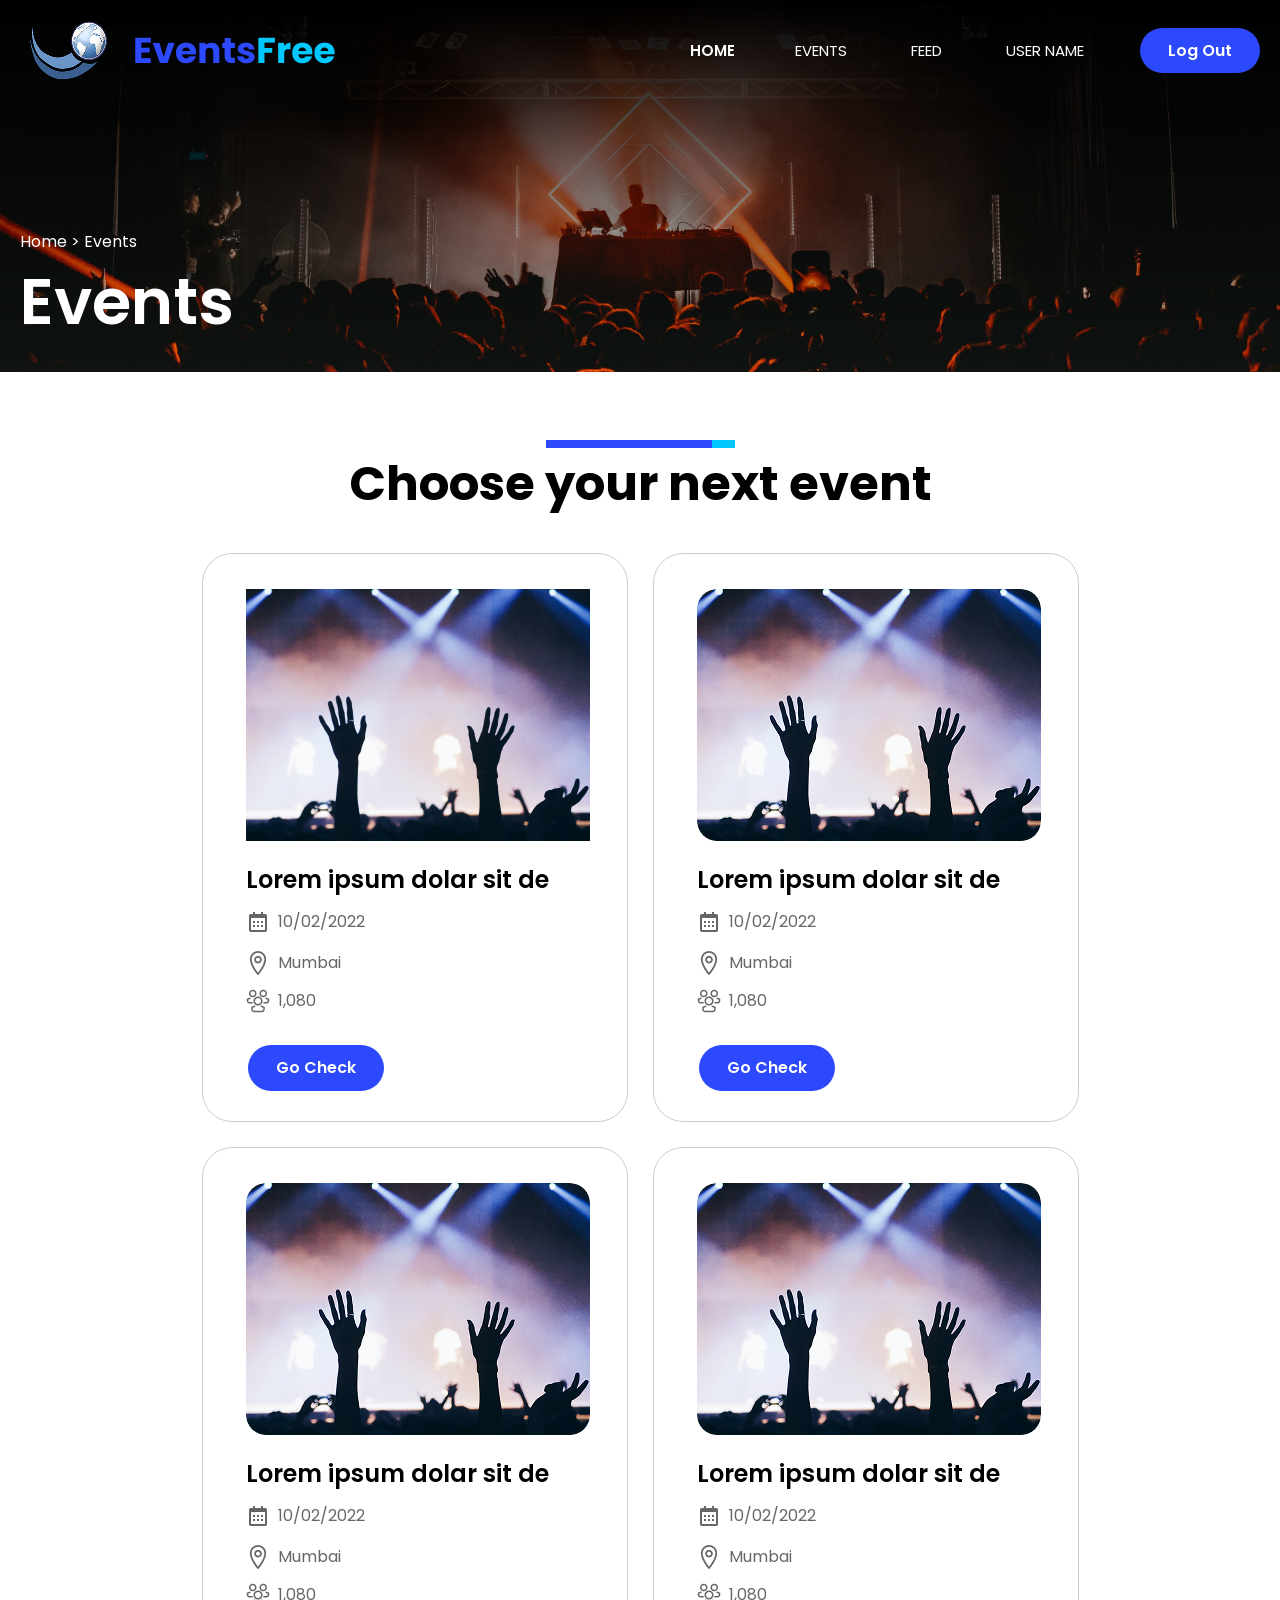
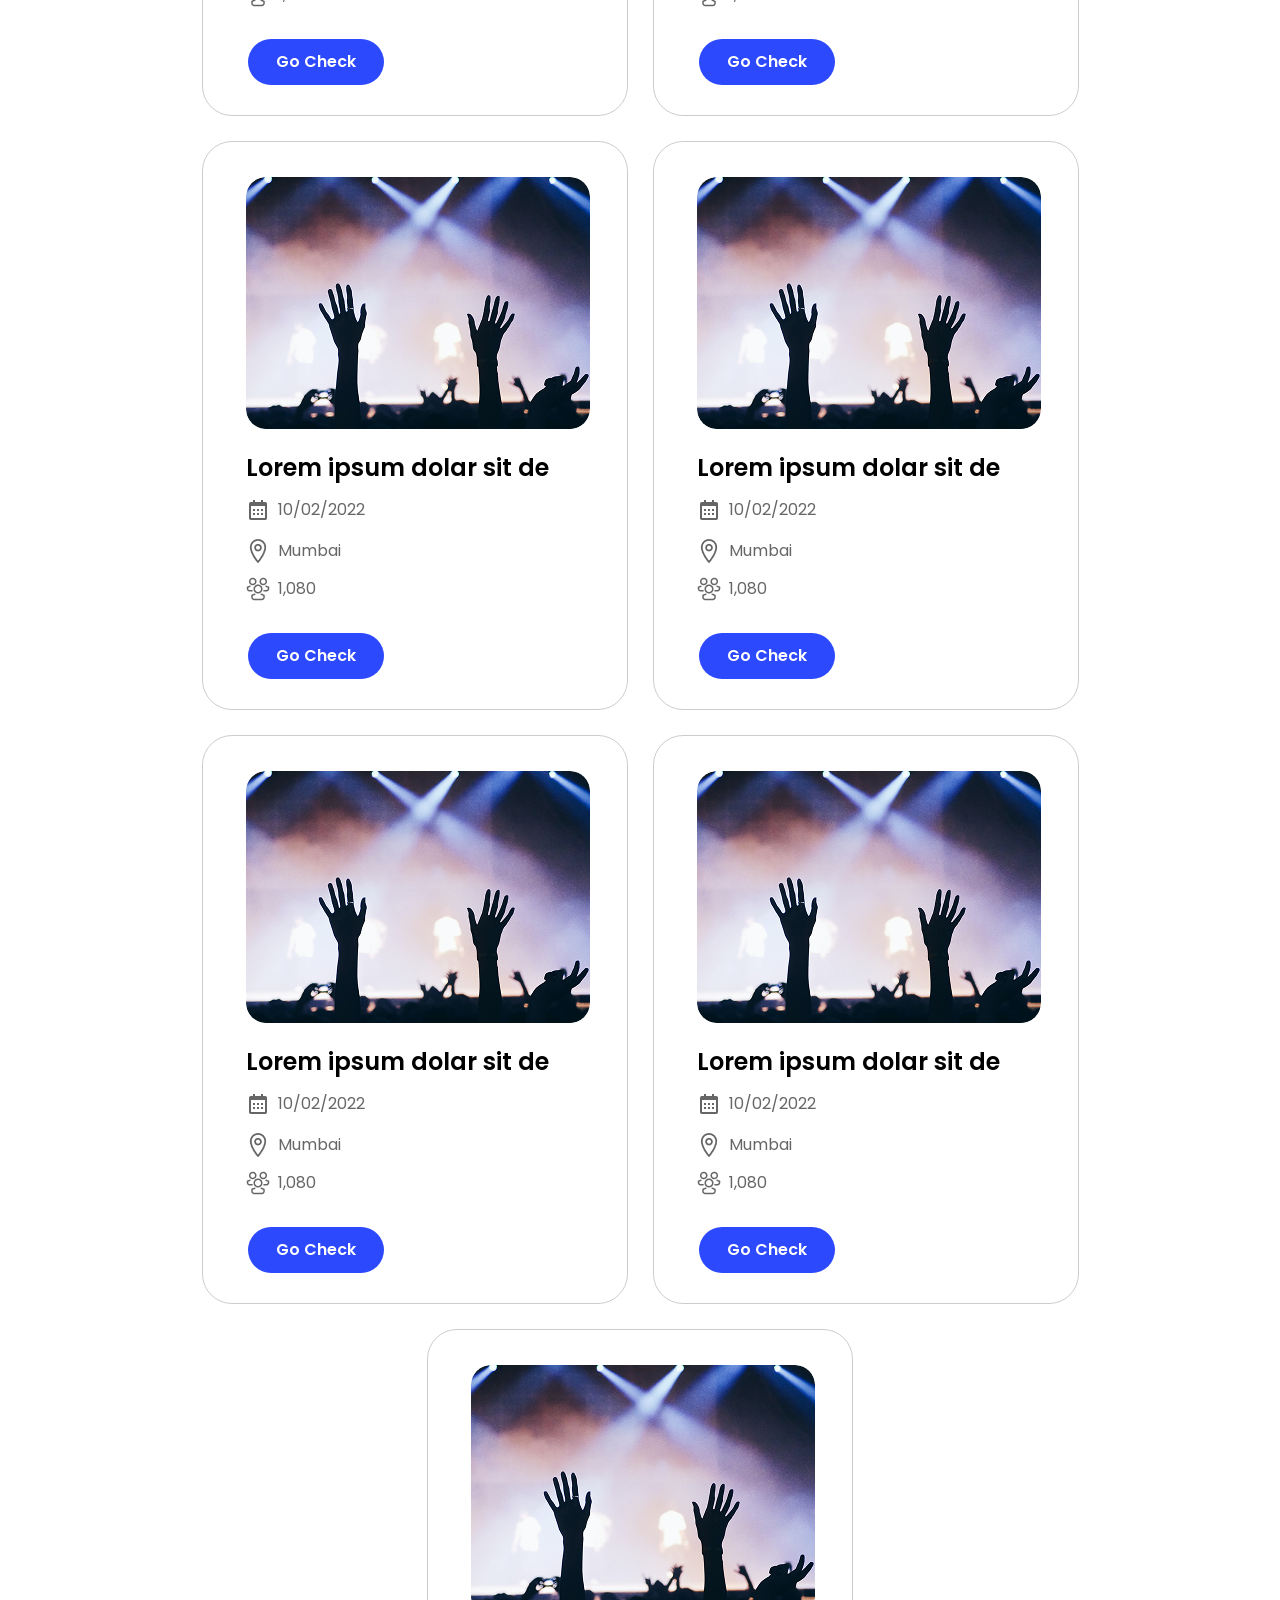
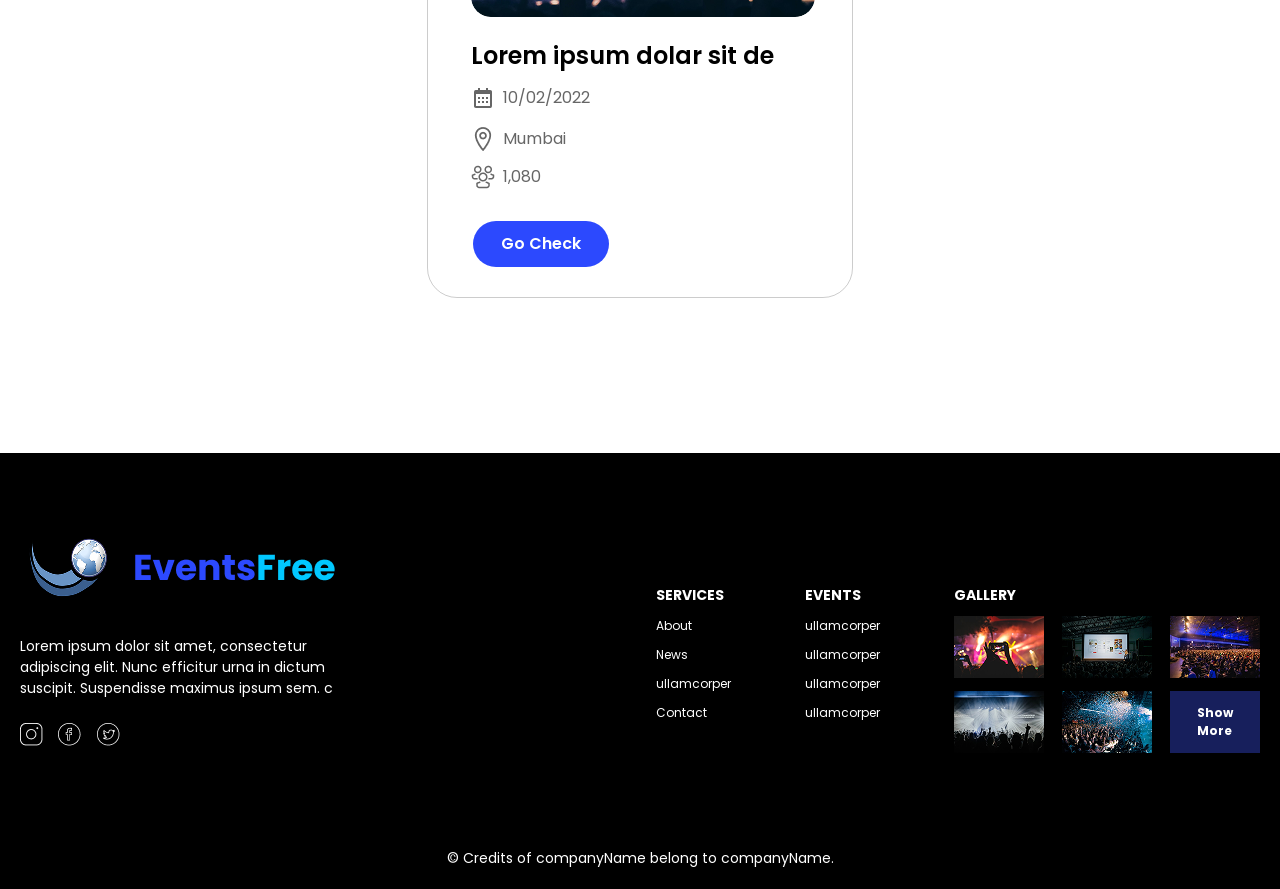
<file: index.html>
<!DOCTYPE html>
<html lang="en">

<head>
    <meta charset="UTF-8">
    <meta name="viewport" content="width=device-width, initial-scale=1.0">
    <title>Events</title>
    <link rel="stylesheet" href="/assets/css/style.css">
</head>

<body>
    <section class="hero-section">
        <div class="linear-gradient">
        </div>
        <div class="container">
            <div class="row">
                <div class="gap">
                    <div class="navbar">
                        <nav>
                            <ul>
                                <li>
                                    <a href="#">
                                        <img class="logo-img" src="/assets/images/logo-img.png" alt="LOGO">
                                    </a>
                                </li>
                            </ul>

                            <input type="checkbox" id="feed" hidden>
                            <label class="label" for="feed">
                                <img class="menu-svg" src="/assets/images/menu-svg.png" alt="MENU">
                            </label>

                            <ul class="list-left">
                                <li><a class="home list" href="#">HOME</a></li>
                                <li><a class="home margin" href="#">EVENTS</a></li>
                                <li><a class="home margin" href="#">FEED</a></li>
                                <li><a class="home" href="#">USER NAME</a></li>
                                <li><a class="nav-btn" href="#">Log Out</a></li>
                            </ul>
                        </nav>

                    </div>
                    <div class="hero-description">
                        <p class="hero-para">
                            Home > Events
                        </p>
                        <p class="hero-heading">
                            Events
                        </p>
                    </div>

                </div>
            </div>
        </div>
    </section>

    <section class="section-content">
        <div class="container-content">
            <div class="row-content">

                <div class="main-heading-box">
                    <img class="line-img" src="/assets/images/line.png" alt="">
                    <h1 class="main-heading">
                        Choose your next event
                    </h1>
                </div>

                <div class="card-box">
                    <div class=" card">
                        <img class="card-img-1" src="/assets/images/radius-none.png" alt="image">
                        <h1 class="card-heading">
                            Lorem ipsum dolar sit de
                        </h1>
                        <div class=" card-location">
                            <div class="margin calender-box">
                                <img src="/assets/images/calendar.png" alt="">
                                <p class="calender-text">
                                    10/02/2022
                                </p>
                            </div>

                            <div class="calender-box">
                                <img src="/assets/images/location.png" alt="">
                                <p class="calender-text">
                                    Mumbai
                                </p>
                            </div>

                            <div class="calender-box">
                                <img src="/assets/images/peoples.png" alt="">
                                <p class="calender-text">
                                    1,080
                                </p>
                            </div>
                        </div>
                        <button class="card-btn">
                            Go Check
                        </button>
                    </div>

                    <div class="card">
                        <img class="card-img" src="/assets/images/radius.png" alt="image">
                        <h1 class="card-heading">
                            Lorem ipsum dolar sit de
                        </h1>
                        <div class=" card-location">
                            <div class="margin calender-box">
                                <img src="/assets/images/calendar.png" alt="">
                                <p class="calender-text">
                                    10/02/2022
                                </p>
                            </div>

                            <div class="calender-box">
                                <img src="/assets/images/location.png" alt="">
                                <p class="calender-text">
                                    Mumbai
                                </p>
                            </div>

                            <div class="calender-box">
                                <img src="/assets/images/peoples.png" alt="">
                                <p class="calender-text">
                                    1,080
                                </p>
                            </div>
                        </div>
                        <button class="card-btn">
                            Go Check
                        </button>
                    </div>

                    <div class="card">
                        <img class="card-img" src="/assets/images/radius.png" alt="image">
                        <h1 class="card-heading">
                            Lorem ipsum dolar sit de
                        </h1>
                        <div class=" card-location">
                            <div class="margin calender-box">
                                <img src="/assets/images/calendar.png" alt="">
                                <p class="calender-text">
                                    10/02/2022
                                </p>
                            </div>

                            <div class="calender-box">
                                <img src="/assets/images/location.png" alt="">
                                <p class="calender-text">
                                    Mumbai
                                </p>
                            </div>

                            <div class="calender-box">
                                <img src="/assets/images/peoples.png" alt="">
                                <p class="calender-text">
                                    1,080
                                </p>
                            </div>
                        </div>
                        <button class="card-btn">
                            Go Check
                        </button>
                    </div>

                <!-- </div> -->

                <!-- <div class="card-box"> -->
                    <div class=" card">
                        <img class="card-img" src="/assets/images/radius.png" alt="image">
                        <h1 class="card-heading">
                            Lorem ipsum dolar sit de
                        </h1>
                        <div class=" card-location">
                            <div class="margin calender-box">
                                <img src="/assets/images/calendar.png" alt="">
                                <p class="calender-text">
                                    10/02/2022
                                </p>
                            </div>

                            <div class="calender-box">
                                <img src="/assets/images/location.png" alt="">
                                <p class="calender-text">
                                    Mumbai
                                </p>
                            </div>

                            <div class="calender-box">
                                <img src="/assets/images/peoples.png" alt="">
                                <p class="calender-text">
                                    1,080
                                </p>
                            </div>
                        </div>
                        <button class="card-btn">
                            Go Check
                        </button>
                    </div>

                    <div class="card">
                        <img class="card-img" src="/assets/images/radius.png" alt="image">
                        <h1 class="card-heading">
                            Lorem ipsum dolar sit de
                        </h1>
                        <div class=" card-location">
                            <div class="margin calender-box">
                                <img src="/assets/images/calendar.png" alt="">
                                <p class="calender-text">
                                    10/02/2022
                                </p>
                            </div>

                            <div class="calender-box">
                                <img src="/assets/images/location.png" alt="">
                                <p class="calender-text">
                                    Mumbai
                                </p>
                            </div>

                            <div class="calender-box">
                                <img src="/assets/images/peoples.png" alt="">
                                <p class="calender-text">
                                    1,080
                                </p>
                            </div>
                        </div>
                        <button class="card-btn">
                            Go Check
                        </button>
                    </div>

                    <div class="card">
                        <img class="card-img" src="/assets/images/radius.png" alt="image">
                        <h1 class="card-heading">
                            Lorem ipsum dolar sit de
                        </h1>
                        <div class=" card-location">
                            <div class="margin calender-box">
                                <img src="/assets/images/calendar.png" alt="">
                                <p class="calender-text">
                                    10/02/2022
                                </p>
                            </div>

                            <div class="calender-box">
                                <img src="/assets/images/location.png" alt="">
                                <p class="calender-text">
                                    Mumbai
                                </p>
                            </div>

                            <div class="calender-box">
                                <img src="/assets/images/peoples.png" alt="">
                                <p class="calender-text">
                                    1,080
                                </p>
                            </div>
                        </div>
                        <button class="card-btn">
                            Go Check
                        </button>
                    </div>

                    <div class=" card">
                        <img class="card-img" src="/assets/images/radius.png" alt="image">
                        <h1 class="card-heading">
                            Lorem ipsum dolar sit de
                        </h1>
                        <div class=" card-location">
                            <div class="margin calender-box">
                                <img src="/assets/images/calendar.png" alt="">
                                <p class="calender-text">
                                    10/02/2022
                                </p>
                            </div>

                            <div class="calender-box">
                                <img src="/assets/images/location.png" alt="">
                                <p class="calender-text">
                                    Mumbai
                                </p>
                            </div>

                            <div class="calender-box">
                                <img src="/assets/images/peoples.png" alt="">
                                <p class="calender-text">
                                    1,080
                                </p>
                            </div>
                        </div>
                        <button class="card-btn">
                            Go Check
                        </button>
                    </div>

                    <div class="card">
                        <img class="card-img" src="/assets/images/radius.png" alt="image">
                        <h1 class="card-heading">
                            Lorem ipsum dolar sit de
                        </h1>
                        <div class=" card-location">
                            <div class="margin calender-box">
                                <img src="/assets/images/calendar.png" alt="">
                                <p class="calender-text">
                                    10/02/2022
                                </p>
                            </div>

                            <div class="calender-box">
                                <img src="/assets/images/location.png" alt="">
                                <p class="calender-text">
                                    Mumbai
                                </p>
                            </div>

                            <div class="calender-box">
                                <img src="/assets/images/peoples.png" alt="">
                                <p class="calender-text">
                                    1,080
                                </p>
                            </div>
                        </div>
                        <button class="card-btn">
                            Go Check
                        </button>
                    </div>

                    <div class="card">
                        <img class="card-img" src="/assets/images/radius.png" alt="image">
                        <h1 class="card-heading">
                            Lorem ipsum dolar sit de
                        </h1>
                        <div class=" card-location">
                            <div class="margin calender-box">
                                <img src="/assets/images/calendar.png" alt="">
                                <p class="calender-text">
                                    10/02/2022
                                </p>
                            </div>

                            <div class="calender-box">
                                <img src="/assets/images/location.png" alt="">
                                <p class="calender-text">
                                    Mumbai
                                </p>
                            </div>

                            <div class="calender-box">
                                <img src="/assets/images/peoples.png" alt="">
                                <p class="calender-text">
                                    1,080
                                </p>
                            </div>
                        </div>
                        <button class="card-btn">
                            Go Check
                        </button>
                    </div>



            </div>
            </div>
        </div>
    </section>

    <section class="section-footer">
        <div class="container-footer">
            <div class="gap-95">
                <div class="row-footer">
                    <div class="width-row">

                        <div class="logo-div">
                            <a href="#">
                                <img class="logo-img" src="/assets/images/logo-img.png" alt="LOGO">
                            </a>
                            <div class="gap-24">
                                <p class="logo-para">
                                    Lorem ipsum dolor sit amet, consectetur adipiscing elit. Nunc efficitur urna in
                                    dictum suscipit. Suspendisse maximus ipsum sem. c
                                </p>
                                <div class="insta-box">
                                    <a target="_blank" href="https://www.instagram.com/?hl=en">
                                        <img src="/assets/images/insta.png" alt="INSTAGRAM"></a>

                                    <a target="_blank" href="https://www.facebook.com/">
                                        <img src="/assets/images/facebook.png" alt="FACEBOOK">
                                    </a>

                                    <a target="_blank" href="https://x.com/">
                                        <img src="/assets/images/twitter.png" alt="TWITTER"></a>

                                </div>
                            </div>
                        </div>

                        <div class="gap-74">
                            <div class="links">
                                <p class="service">SERVICES</p>
                                <a class="about" href="#">About</a>
                                <a class="about" href="#">News</a>
                                <a class="about" href="#">ullamcorper</a>
                                <a class="about" href="#">Contact</a>
                            </div>
                            <div class="links">
                                <p class="service">EVENTS</p>
                                <a class="about" href="#">ullamcorper</a>
                                <a class="about" href="#">ullamcorper</a>
                                <a class="about" href="#">ullamcorper</a>
                                <a class="about" href="#">ullamcorper</a>
                            </div>
                            <div class="grid-gallery">
                                <p class="service">GALLERY</p>
                                <div class="grid-box">
                                    <img class="bottom-grid-img" src="/assets/images/grid-img-1.png" alt="">
                                    <img class="bottom-grid-img" src="/assets/images/grid-img-2.png" alt="">
                                    <img class="bottom-grid-img" src="/assets/images/grid-img-3.png" alt="">
                                    <img class="bottom-grid-img" src="/assets/images/grid-img-4.png" alt="">
                                    <img class="bottom-grid-img" src="/assets/images/grid-img-5.png" alt="">

                                    <div class="grid-text">
                                        <p class="bottom-grid-text">
                                            Show More
                                        </p>
                                    </div>
                                </div>
                            </div>
                        </div>

                    </div>

                </div>
                <div class="copy-box">
                    <p class="copyright">
                        © Credits of companyName belong to companyName.
                    </p>
                </div>
            </div>
        </div>
    </section>
</body>

</html>
</file>
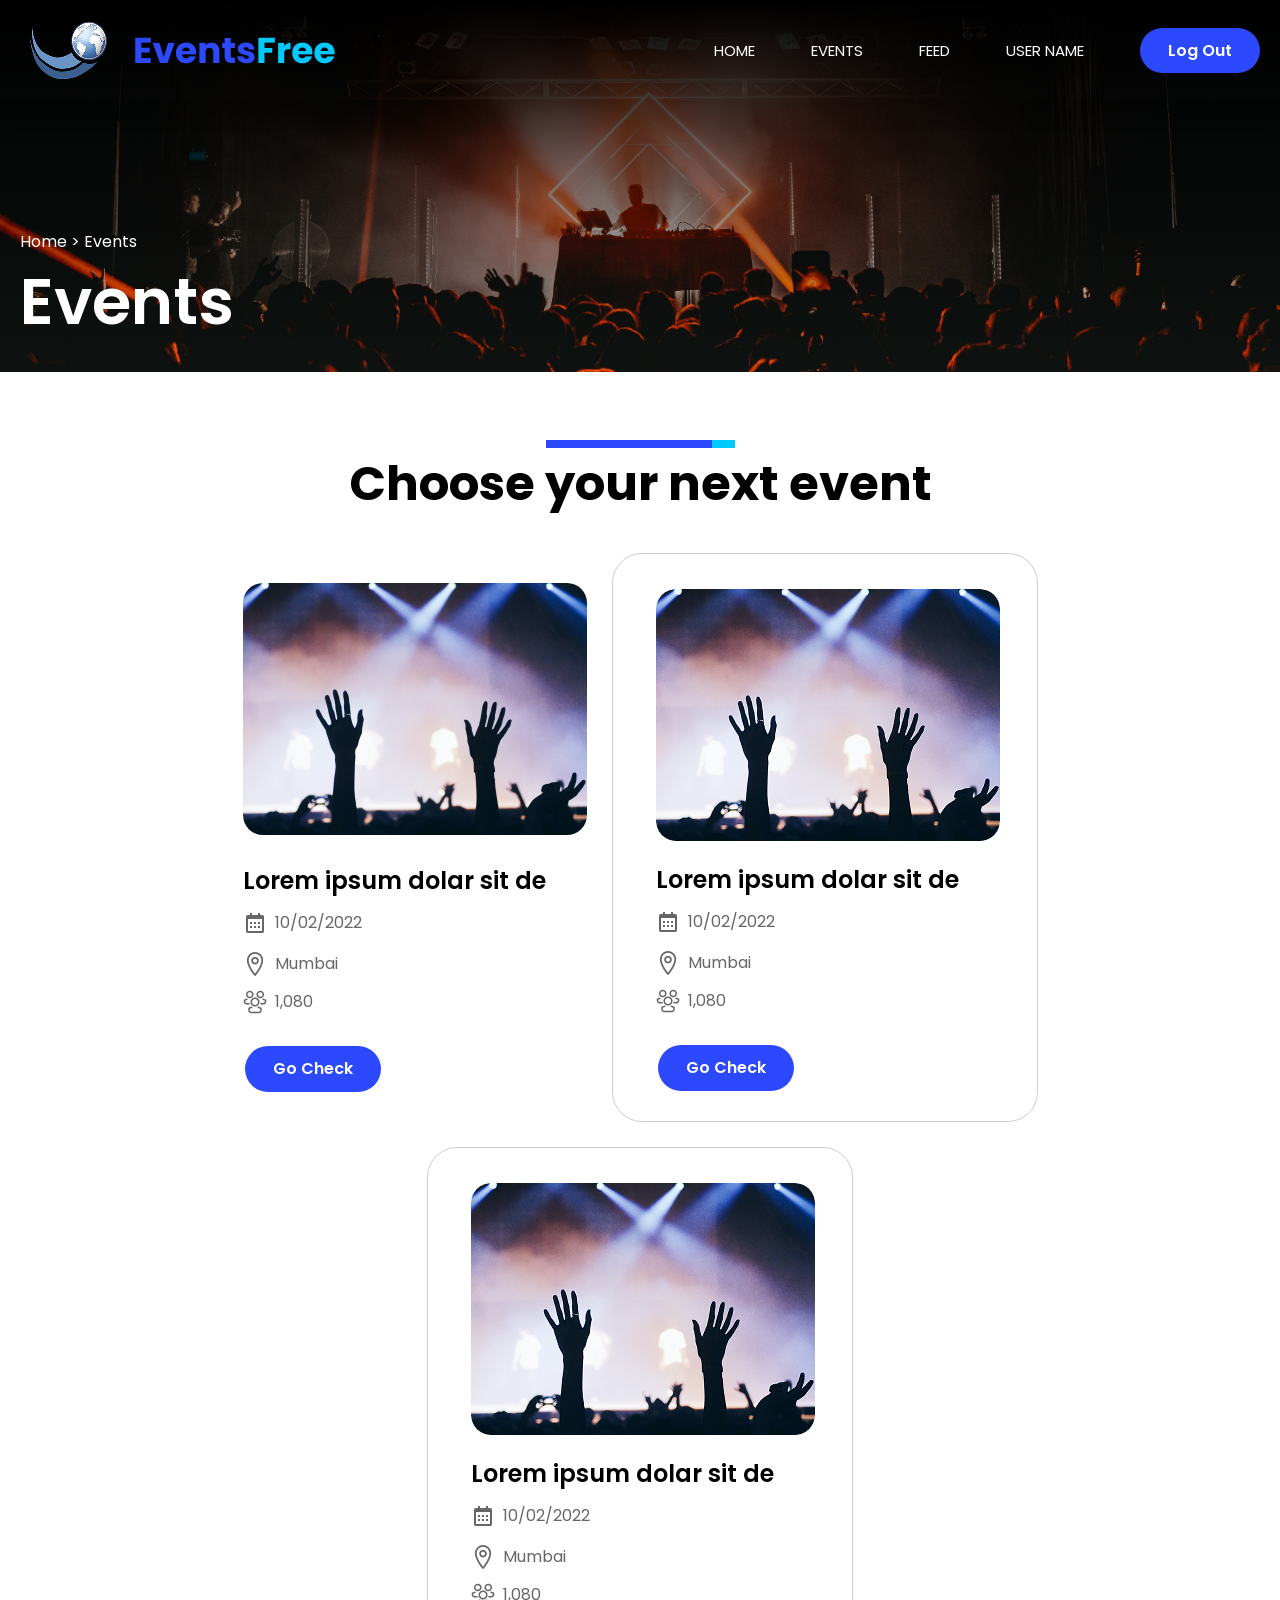
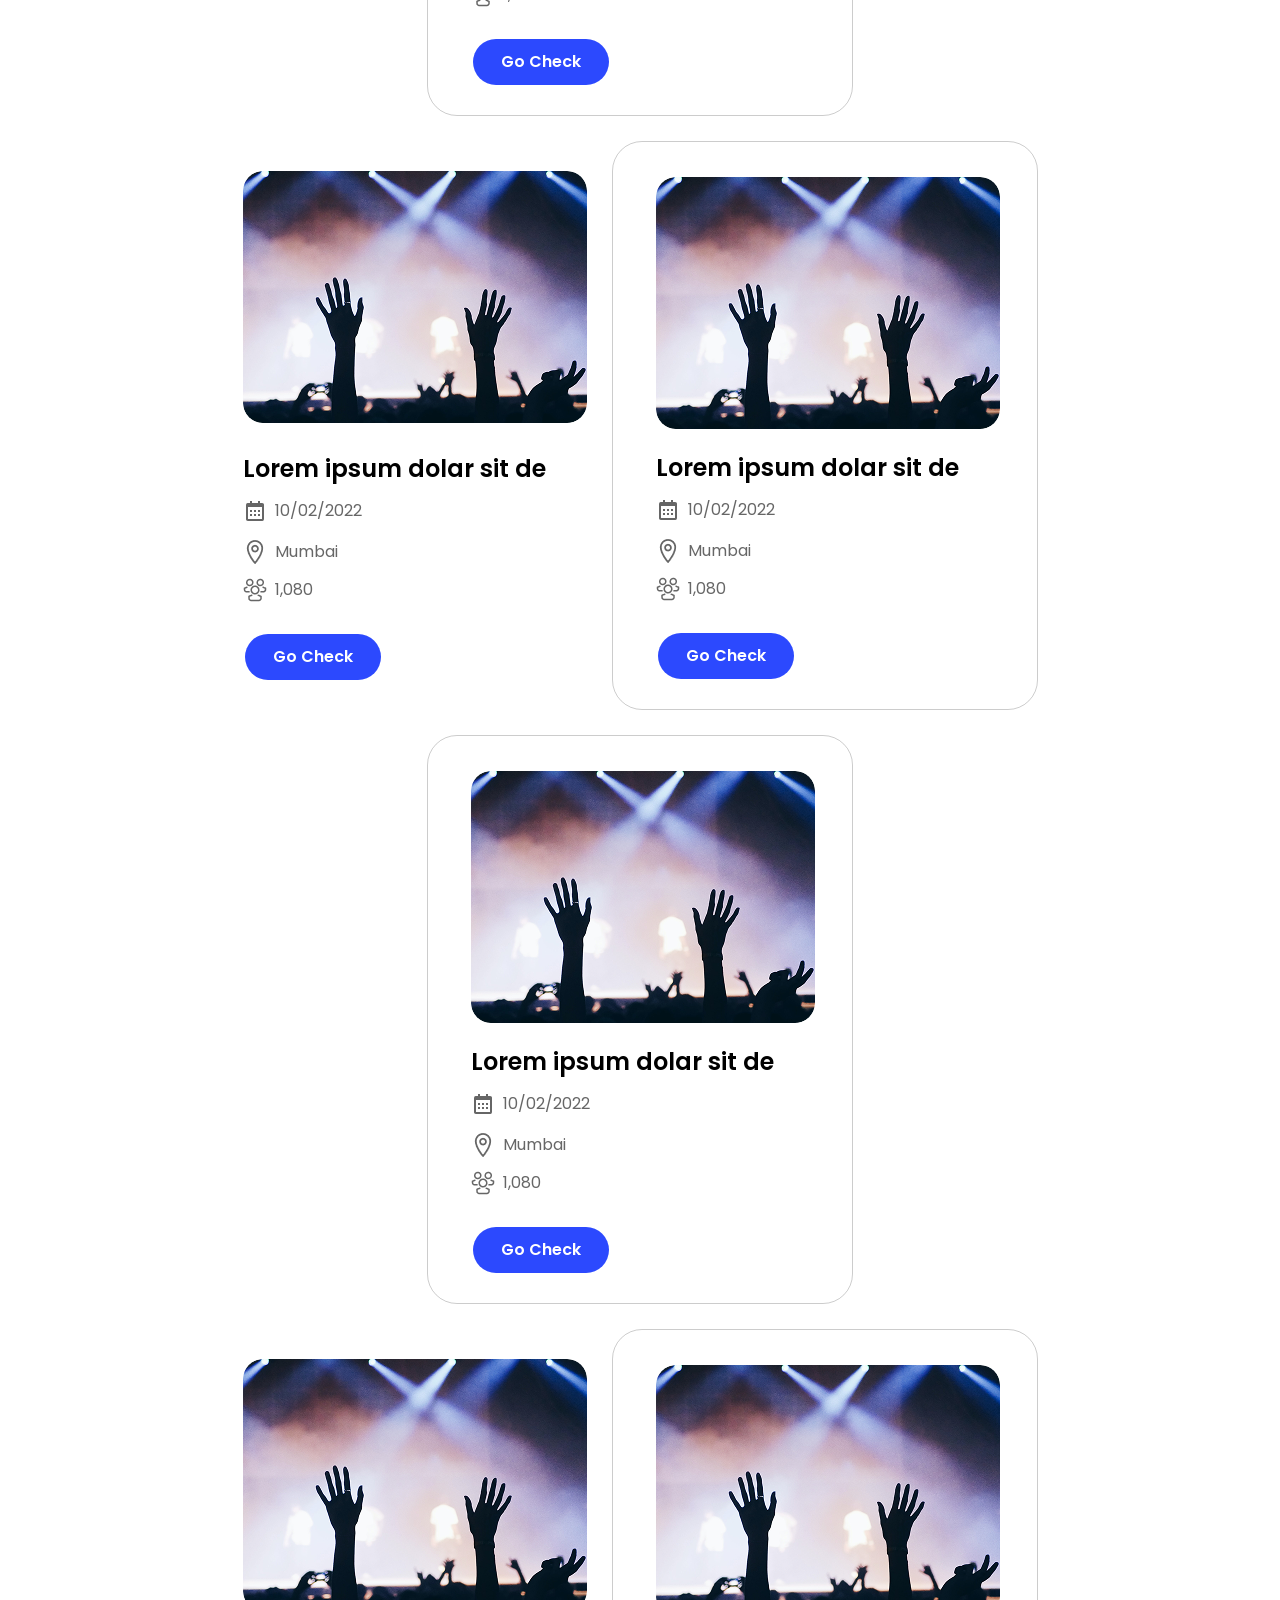
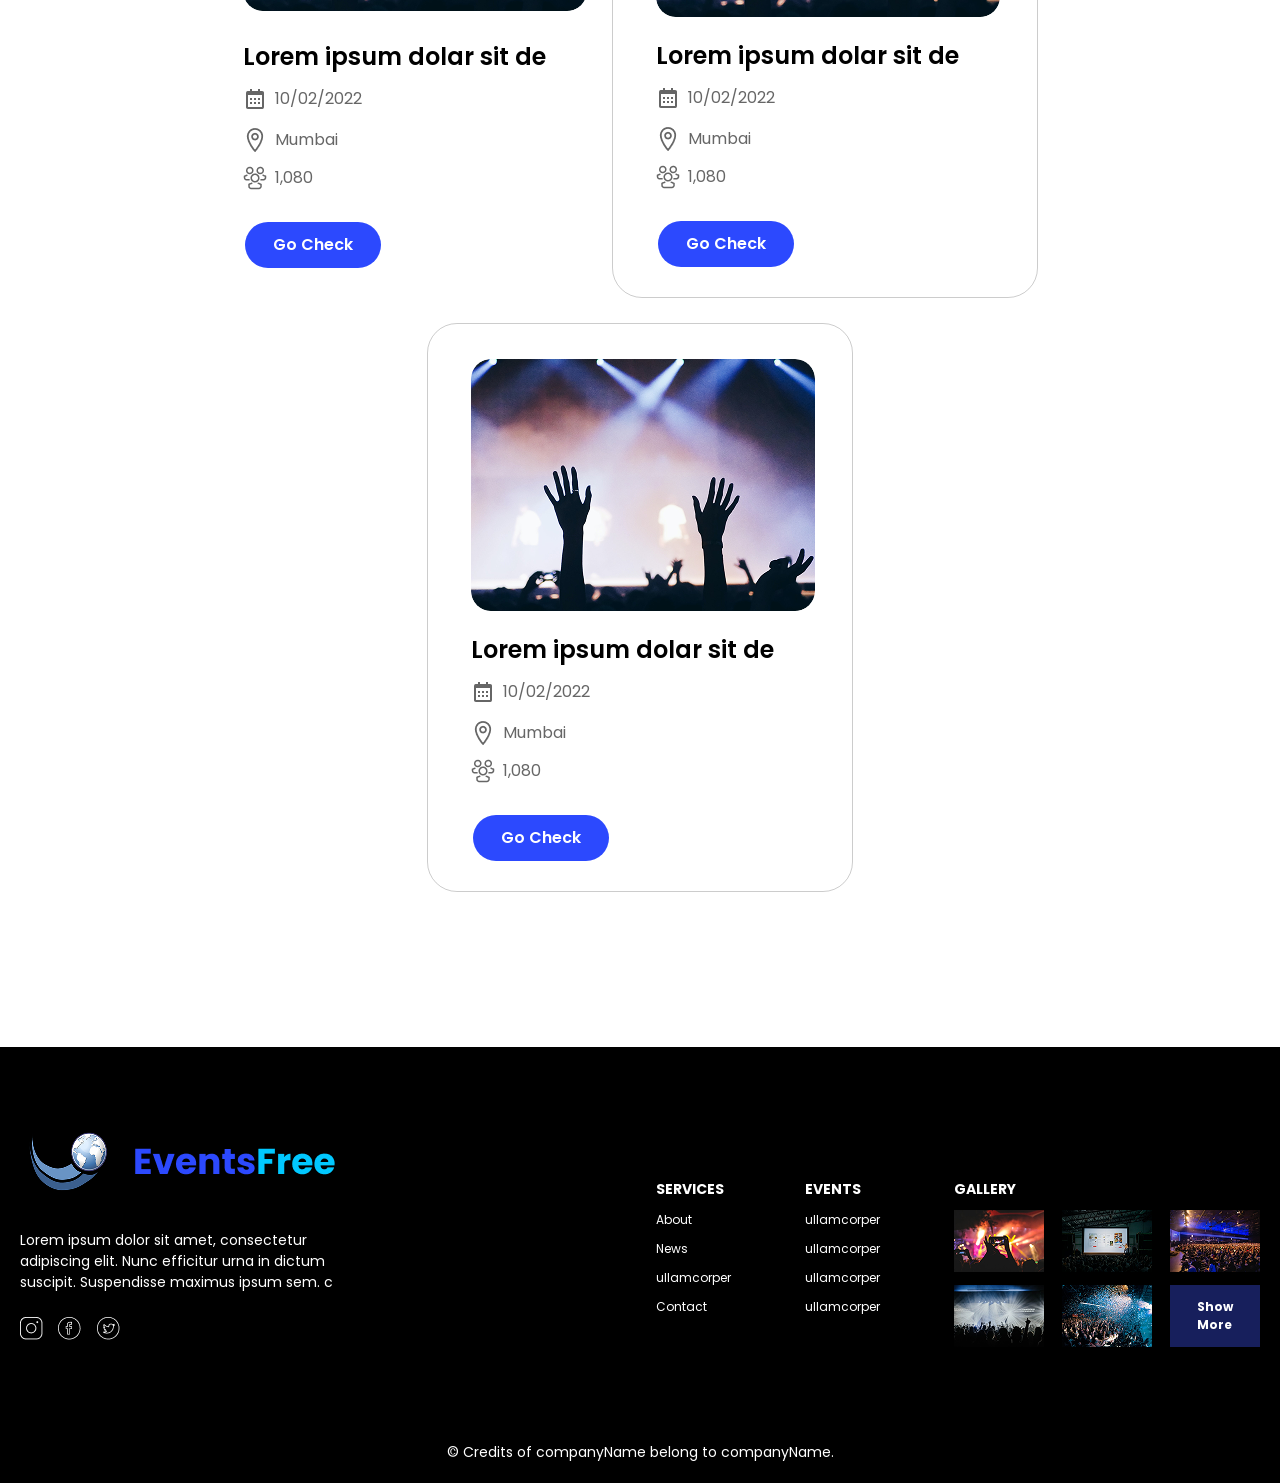
<file: assets/index.html>
<!DOCTYPE html>
<html lang="en">

<head>
    <meta charset="UTF-8">
    <meta name="viewport" content="width=device-width, initial-scale=1.0">
    <title>Events</title>
    <link rel="stylesheet" href="/assets/css/style.css">
</head>

<body>
    <section class="hero-section">
        <div class="linear-gradient">
        </div>
        <div class="container">
            <div class="row">
                <div class="gap">
                    <div class="navbar">
                        <nav>
                            <ul>
                                <li>
                                    <a href="#">
                                        <img class="logo-img" src="/assets/images/logo-img.png" alt="LOGO">
                                    </a>
                                </li>
                            </ul>

                            <input type="checkbox" id="feed" hidden>
                            <label class="label" for="feed">
                                <img class="menu-svg" src="/assets/images/menu-svg.png" alt="MENU">
                            </label>

                            <ul class="list-left">
                                <li><a class="home" href="#">HOME</a></li>
                                <li><a class="home" href="#">EVENTS</a></li>
                                <li><a class="home" href="#">FEED</a></li>
                                <li><a class="home" href="#">USER NAME</a></li>
                                <li><a class="nav-btn" href="#">Log Out</a></li>
                            </ul>
                        </nav>

                    </div>
                    <div class="hero-description">
                        <p class="hero-para">
                            Home > Events
                        </p>
                        <p class="hero-heading">
                            Events
                        </p>
                    </div>

                </div>
            </div>
        </div>
    </section>

    <section class="section-content">
        <div class="container-content">
            <div class="row-content">

                <div class="main-heading-box">
                    <img class="line-img" src="/assets/images/line.png" alt="">
                    <h1 class="main-heading">
                        Choose your next event
                    </h1>
                </div>

                <div class="card-box">
                    <div class=" shadow">
                        <img class="card-img" src="/assets/images/radius-none.png" alt="image">
                        <h1 class="card-heading">
                            Lorem ipsum dolar sit de
                        </h1>
                        <div class=" card-location">
                            <div class="margin calender-box">
                                <img src="/assets/images/calendar.png" alt="">
                                <p class="calender-text">
                                    10/02/2022
                                </p>
                            </div>

                            <div class="calender-box">
                                <img src="/assets/images/location.png" alt="">
                                <p class="calender-text">
                                    Mumbai
                                </p>
                            </div>

                            <div class="calender-box">
                                <img src="/assets/images/peoples.png" alt="">
                                <p class="calender-text">
                                    1,080
                                </p>
                            </div>
                        </div>
                        <button class="card-btn">
                            Go Check
                        </button>
                    </div>

                    <div class="card">
                        <img class="card-img" src="/assets/images/radius.png" alt="image">
                        <h1 class="card-heading">
                            Lorem ipsum dolar sit de
                        </h1>
                        <div class=" card-location">
                            <div class="margin calender-box">
                                <img src="/assets/images/calendar.png" alt="">
                                <p class="calender-text">
                                    10/02/2022
                                </p>
                            </div>

                            <div class="calender-box">
                                <img src="/assets/images/location.png" alt="">
                                <p class="calender-text">
                                    Mumbai
                                </p>
                            </div>

                            <div class="calender-box">
                                <img src="/assets/images/peoples.png" alt="">
                                <p class="calender-text">
                                    1,080
                                </p>
                            </div>
                        </div>
                        <button class="card-btn">
                            Go Check
                        </button>
                    </div>

                    <div class="card">
                        <img class="card-img" src="/assets/images/radius.png" alt="image">
                        <h1 class="card-heading">
                            Lorem ipsum dolar sit de
                        </h1>
                        <div class=" card-location">
                            <div class="margin calender-box">
                                <img src="/assets/images/calendar.png" alt="">
                                <p class="calender-text">
                                    10/02/2022
                                </p>
                            </div>

                            <div class="calender-box">
                                <img src="/assets/images/location.png" alt="">
                                <p class="calender-text">
                                    Mumbai
                                </p>
                            </div>

                            <div class="calender-box">
                                <img src="/assets/images/peoples.png" alt="">
                                <p class="calender-text">
                                    1,080
                                </p>
                            </div>
                        </div>
                        <button class="card-btn">
                            Go Check
                        </button>
                    </div>

                </div>

                <div class="card-box">
                    <div class=" shadow">
                        <img class="card-img" src="/assets/images/radius.png" alt="image">
                        <h1 class="card-heading">
                            Lorem ipsum dolar sit de
                        </h1>
                        <div class=" card-location">
                            <div class="margin calender-box">
                                <img src="/assets/images/calendar.png" alt="">
                                <p class="calender-text">
                                    10/02/2022
                                </p>
                            </div>

                            <div class="calender-box">
                                <img src="/assets/images/location.png" alt="">
                                <p class="calender-text">
                                    Mumbai
                                </p>
                            </div>

                            <div class="calender-box">
                                <img src="/assets/images/peoples.png" alt="">
                                <p class="calender-text">
                                    1,080
                                </p>
                            </div>
                        </div>
                        <button class="card-btn">
                            Go Check
                        </button>
                    </div>

                    <div class="card">
                        <img class="card-img" src="/assets/images/radius.png" alt="image">
                        <h1 class="card-heading">
                            Lorem ipsum dolar sit de
                        </h1>
                        <div class=" card-location">
                            <div class="margin calender-box">
                                <img src="/assets/images/calendar.png" alt="">
                                <p class="calender-text">
                                    10/02/2022
                                </p>
                            </div>

                            <div class="calender-box">
                                <img src="/assets/images/location.png" alt="">
                                <p class="calender-text">
                                    Mumbai
                                </p>
                            </div>

                            <div class="calender-box">
                                <img src="/assets/images/peoples.png" alt="">
                                <p class="calender-text">
                                    1,080
                                </p>
                            </div>
                        </div>
                        <button class="card-btn">
                            Go Check
                        </button>
                    </div>

                    <div class="card">
                        <img class="card-img" src="/assets/images/radius.png" alt="image">
                        <h1 class="card-heading">
                            Lorem ipsum dolar sit de
                        </h1>
                        <div class=" card-location">
                            <div class="margin calender-box">
                                <img src="/assets/images/calendar.png" alt="">
                                <p class="calender-text">
                                    10/02/2022
                                </p>
                            </div>

                            <div class="calender-box">
                                <img src="/assets/images/location.png" alt="">
                                <p class="calender-text">
                                    Mumbai
                                </p>
                            </div>

                            <div class="calender-box">
                                <img src="/assets/images/peoples.png" alt="">
                                <p class="calender-text">
                                    1,080
                                </p>
                            </div>
                        </div>
                        <button class="card-btn">
                            Go Check
                        </button>
                    </div>

                </div>

                <div class="card-box">
                    <div class=" shadow">
                        <img class="card-img" src="/assets/images/radius.png" alt="image">
                        <h1 class="card-heading">
                            Lorem ipsum dolar sit de
                        </h1>
                        <div class=" card-location">
                            <div class="margin calender-box">
                                <img src="/assets/images/calendar.png" alt="">
                                <p class="calender-text">
                                    10/02/2022
                                </p>
                            </div>

                            <div class="calender-box">
                                <img src="/assets/images/location.png" alt="">
                                <p class="calender-text">
                                    Mumbai
                                </p>
                            </div>

                            <div class="calender-box">
                                <img src="/assets/images/peoples.png" alt="">
                                <p class="calender-text">
                                    1,080
                                </p>
                            </div>
                        </div>
                        <button class="card-btn">
                            Go Check
                        </button>
                    </div>

                    <div class="card">
                        <img class="card-img" src="/assets/images/radius.png" alt="image">
                        <h1 class="card-heading">
                            Lorem ipsum dolar sit de
                        </h1>
                        <div class=" card-location">
                            <div class="margin calender-box">
                                <img src="/assets/images/calendar.png" alt="">
                                <p class="calender-text">
                                    10/02/2022
                                </p>
                            </div>

                            <div class="calender-box">
                                <img src="/assets/images/location.png" alt="">
                                <p class="calender-text">
                                    Mumbai
                                </p>
                            </div>

                            <div class="calender-box">
                                <img src="/assets/images/peoples.png" alt="">
                                <p class="calender-text">
                                    1,080
                                </p>
                            </div>
                        </div>
                        <button class="card-btn">
                            Go Check
                        </button>
                    </div>

                    <div class="card">
                        <img class="card-img" src="/assets/images/radius.png" alt="image">
                        <h1 class="card-heading">
                            Lorem ipsum dolar sit de
                        </h1>
                        <div class=" card-location">
                            <div class="margin calender-box">
                                <img src="/assets/images/calendar.png" alt="">
                                <p class="calender-text">
                                    10/02/2022
                                </p>
                            </div>

                            <div class="calender-box">
                                <img src="/assets/images/location.png" alt="">
                                <p class="calender-text">
                                    Mumbai
                                </p>
                            </div>

                            <div class="calender-box">
                                <img src="/assets/images/peoples.png" alt="">
                                <p class="calender-text">
                                    1,080
                                </p>
                            </div>
                        </div>
                        <button class="card-btn">
                            Go Check
                        </button>
                    </div>

                </div>


            </div>
        </div>
    </section>

    <section class="section-footer">
        <div class="container-footer">
            <div class="gap-95">
                <div class="row-footer">
                    <div class="width-row">

                        <div class="logo-div">
                            <a href="#">
                                <img class="logo-img" src="/assets/images/logo-img.png" alt="LOGO">
                            </a>
                            <div class="gap-24">
                                <p class="logo-para">
                                    Lorem ipsum dolor sit amet, consectetur adipiscing elit. Nunc efficitur urna in
                                    dictum suscipit. Suspendisse maximus ipsum sem. c
                                </p>
                                <div class="insta-box">
                                    <a href="https://www.instagram.com/?hl=en">
                                        <img src="/assets/images/insta.png" alt="INSTAGRAM"></a>

                                    <a href="https://www.facebook.com/">
                                        <img src="/assets/images/facebook.png" alt="FACEBOOK">
                                    </a>

                                    <a href="https://x.com/">
                                        <img src="/assets/images/twitter.png" alt="TWITTER"></a>

                                </div>
                            </div>
                        </div>

                        <div class="gap-74">
                            <div class="links">
                                <p class="service">SERVICES</p>
                                <a class="about" href="#">About</a>
                                <a class="about" href="#">News</a>
                                <a class="about" href="#">ullamcorper</a>
                                <a class="about" href="#">Contact</a>
                            </div>
                            <div class="links">
                                <p class="service">EVENTS</p>
                                <a class="about" href="#">ullamcorper</a>
                                <a class="about" href="#">ullamcorper</a>
                                <a class="about" href="#">ullamcorper</a>
                                <a class="about" href="#">ullamcorper</a>
                            </div>
                            <div class="grid-gallery">
                                <p class="service">GALLERY</p>
                                <div class="grid-box">
                                    <img class="bottom-grid-img" src="/assets/images/grid-img-1.png" alt="">
                                    <img class="bottom-grid-img" src="/assets/images/grid-img-2.png" alt="">
                                    <img class="bottom-grid-img" src="/assets/images/grid-img-3.png" alt="">
                                    <img class="bottom-grid-img" src="/assets/images/grid-img-4.png" alt="">
                                    <img class="bottom-grid-img" src="/assets/images/grid-img-5.png" alt="">

                                    <div class="grid-text">
                                        <p class="bottom-grid-text">
                                            Show More
                                        </p>
                                    </div>
                                </div>
                            </div>
                        </div>

                    </div>

                </div>
                <div class="copy-box">
                    <p class="copyright">
                        © Credits of companyName belong to companyName.
                    </p>
                </div>
            </div>
        </div>
    </section>
</body>

</html>
</file>
<file: assets/css/style.css>
@import url('https://fonts.googleapis.com/css2?family=Poppins:ital,wght@0,100;0,200;0,300;0,400;0,500;0,600;0,700;0,800;0,900;1,100;1,200;1,300;1,400;1,500;1,600;1,700;1,800;1,900&display=swap');

* {
    padding: 0px;
    margin: 0px;
    box-sizing: border-box;
    text-decoration: none;
    list-style-type: none;
    font-family: "Poppins", sans-serif;
}

.hero-section {
    display: flex;
    justify-content: center;
    height: 372px;
    background-image: url(/assets/images/bg-image-hero.jpg);
    background-size: cover;
    background-position: center;
    background-repeat: no-repeat;
    position: relative;
}

.linear-gradient {
    position: absolute;
    top: 0px;
    left: 0px;
    background: linear-gradient(180deg, #000000 0%, rgba(0, 0, 0, 0) 100%);
    height: 100%;
    width: 100%;
    z-index: 0;
}

.container {
    margin: 0px auto;
    max-width: 1920px;
    width: 100%;
    z-index: 2;
}

.row {
    width: 100%;
    display: flex;
    flex-direction: column;
    justify-content: center;
    align-items: center;
}

.gap {
    width: 100%;
    max-width: 1320px;
    gap: 130px;
    display: flex;
    flex-direction: column;
    align-items: flex-start;
    justify-content: center;
    margin: 0px 20px;
}

.navbar {
    display: flex;
    align-items: center;
    justify-content: center;
    width: 100%;
    box-shadow: 0px 8px 35px 0px rgba(0, 0, 0, 0.05);
    padding: 17px 20px;
}

nav {
    display: flex;
    align-items: center;
    justify-content: space-between;
    max-width: 1320px;
    width: 100%;
    height: 66px;
}

.list-left {
    display: flex;
    align-items: center;
    justify-content: center;
    gap: 56px;
}

.logo-img {
    max-width: 316px;
    width: 100%;
    max-height: 66px;
    cursor: pointer;
    display: flex;
}

.home {
    position: relative;
    display: inline-block;
    letter-spacing: 0.3%;
    font-weight: 400;
    font-size: 15px;
    line-height: 100%;
    color: #fff;
    text-decoration: none;
    transition: color 0.3s ease;
}

.home::after {
    content: "";
    position: absolute;
    left: 0;
    bottom: -4px;
    width: 0;
    height: 2px;
    background: currentColor;
    transition: width 0.3s ease;
}

.home:hover {
    color: #2C49FE;
}

.home:hover::after {
    width: 100%;
}

.list {
    font-weight: 600;
    margin-right: 4px;
}

.margin {
    margin-right: 8px;
}


.nav-btn {
    font-size: 16px;
    font-weight: 600;
    line-height: 150%;
    letter-spacing: 0%;
    padding: 11px 28px;
    border-radius: 23px;
    color: rgba(255, 255, 255, 1);
    background-color: rgba(44, 73, 254, 1);
    cursor: pointer;
    transition: all 0.3s ease;
}

.nav-btn:hover {
    transform: translateY(-2px) scale(1.03);
    background: #3d5cff;
    box-shadow: 0 0 15px rgba(44, 73, 254, 0.4),
        0 8px 20px rgba(44, 73, 254, 0.3);
}

.nav-btn:active {
    transform: scale(0.98);
}

.menu-svg {
    width: 30px;
    height: 30px;
}

.label {
    display: none;
}

.menu-svg {
    width: 30px;
    height: 30px;
}

.hero-description {
    padding: 0px 20px;
}

.hero-para {
    font-weight: 400;
    font-size: 16px;
    line-height: 150%;
    letter-spacing: 0%;
    color: rgba(255, 255, 255, 1);
}

.hero-heading {
    font-weight: 600;
    font-size: 64px;
    line-height: 150%;
    letter-spacing: 0%;
    color: rgba(255, 255, 255, 1);
}

.section-footer {
    min-height: 435px;
    display: flex;
    justify-content: center;
    background: rgba(0, 0, 0, 1);
}

.container-footer {
    padding: 0px 20px;
    max-width: 1920px;
    width: 100%;
    display: flex;
    flex-direction: column;
    align-items: center;
}

.row-footer {
    display: flex;
    justify-content: center;
    width: 100%;
    margin-top: 81px;
}

.width-row {
    max-width: 1320px;
    width: 100%;
    display: flex;
    align-items: flex-end;
    justify-content: space-between;
}

.gap-95 {
    display: flex;
    flex-direction: column;
    justify-content: center;
    align-items: center;
    max-width: 1320px;
    width: 100%;
    gap: 95px;
}

.logo-div {
    display: flex;
    flex-direction: column;
    align-items: flex-start;
    gap: 36px;
}

.logo-para {
    font-weight: 400;
    font-size: 14px;
    line-height: 150%;
    letter-spacing: 0%;
    max-width: 346px;
    width: 100%;
    color: rgba(255, 255, 255, 1);
}

.gap-24 {
    align-items: flex-start;
    justify-content: flex-start;
    gap: 24px;
    display: flex;
    flex-direction: column;
}

.insta-box {
    display: flex;
    gap: 15.36px;
    align-items: center;
}

.links {
    display: flex;
    flex-direction: column;
    align-items: flex-start;
    gap: 11px;
}

.service {
    font-weight: 700;
    font-size: 14px;
    line-height: 150%;
    letter-spacing: 0%;
    color: rgba(255, 255, 255, 1);
}

.about {
    font-weight: 400;
    font-size: 12px;
    line-height: 150%;
    letter-spacing: 0%;
    color: rgba(255, 255, 255, 1);
    position: relative;
    display: inline-block;
}

.about::after {
    content: "";
    position: absolute;
    left: 0;
    bottom: -3px;
    width: 0;
    height: 2px;
    background: currentColor;
    transition: width 0.35s ease;
}

.about:hover::after {
    width: 100%;
}

.gap-74 {
    display: flex;
    gap: 74px;
    flex-wrap: wrap;
}

.grid-gallery {
    display: flex;
    flex-direction: column;
    align-items: flex-start;
}

.grid-box {
    display: grid;
    grid-template-columns: 1fr 1fr 1fr;
    gap: 18px;
    row-gap: 13px;
    margin-top: 10px;
}

.grid-text {
    max-width: 90px;
    width: 100%;
    background-color: rgba(45, 60, 174, 0.53);
    padding: 13px 24px 13px 23px;
    cursor: pointer;
}

.bottom-grid-text {
    font-weight: 700;
    font-size: 12px;
    line-height: 150%;
    letter-spacing: 0%;
    text-align: center;
    color: rgba(255, 255, 255, 1);
}

.copy-box {
    max-width: 1320px;
    width: 100%;
    align-items: center;
    justify-content: center;
    display: flex;
    margin-bottom: 20px;
}

.copyright {
    font-weight: 400;
    font-size: 14px;
    line-height: 150%;
    letter-spacing: 0%;
    color: rgba(255, 255, 255, 1);
}

.section-content {
    display: flex;
    align-items: center;
    padding: 68px 0px 155px 0px;
}

.container-content {
    max-width: 1920px;
    width: 100%;
    padding: 0px 20px;
    margin: 0px auto;
}

.row-content {
    display: flex;
    flex-direction: column;
    align-items: center;
    justify-content: center;
    gap: 25px;
}

.main-heading-box {
    display: flex;
    flex-direction: column;
    align-items: center;
    margin-bottom: 8px;
}

.line-img {
    max-width: 189px;
    width: 100%;
}

.main-heading {
    font-weight: 700;
    font-size: 48px;
    line-height: 150%;
    letter-spacing: 0%;
    text-align: center;
    color: rgba(0, 0, 0, 1);
}

.card-box {
    display: flex;
    align-items: center;
    justify-content: center;
    gap: 25px;
    flex-wrap: wrap;
    max-width: 1700px;
    width: 100%;
}

.card {
    padding: 35px 37px 30px 43px;
    border-radius: 30px;
    display: flex;
    flex-direction: column;
    align-items: flex-start;
    border: 1px solid rgba(0, 0, 0, 0.2);
    transition: all 500ms;
}

.card:hover {
    box-shadow: 0px 8px 35px 0px rgba(0, 0, 0, 0.1);
    border-color: transparent;
}

.card-img-1{
    max-width: 344px;
    width: 100%;
    height: 252px;
    object-fit: cover;
}

.card-img {
    max-width: 344px;
    width: 100%;
    height: 252px;
    object-fit: cover;
    border-radius: 20px;
}

.card-heading {
    font-weight: 600;
    font-size: 24px;
    line-height: 150%;
    letter-spacing: 0%;
    color: rgba(0, 0, 0, 1);
    margin: 21px 0px 12px 0px;
}

.card-location {
    display: flex;
    align-items: flex-start;
    gap: 14px;
    flex-direction: column;
}

.calender-box {
    display: flex;
    align-items: center;
    gap: 8px;
}

.margin {
    margin-bottom: 3px;
}

.calender-text {
    font-weight: 400;
    font-size: 16px;
    line-height: 150%;
    letter-spacing: 0%;
    color: rgba(0, 0, 0, 0.6);

}

.card-btn {
    font-weight: 600;
    font-size: 16px;
    line-height: 150%;
    letter-spacing: 0%;
    color: rgba(255, 255, 255, 1);
    background-color: rgba(44, 73, 254, 1);
    border: none;
    border-radius: 23px;
    padding: 11px 28px;
    margin: 32px 0px 0px 2px;
    flex-shrink: 1;
    cursor: pointer;
    transition: all 0.3s ease;
}


.card-btn:hover {
    background-color: #1f3ee6;
    transform: translateY(-3px);
    box-shadow: 0 10px 20px rgba(44, 73, 254, 0.35);
}

.card-btn:active {
    transform: translateY(0);
    box-shadow: 0 5px 10px rgba(44, 73, 254, 0.25);
}




@media (max-width:1024px) {

    .list-left {
        position: fixed;
        right: 0%;
        top: 100%;
        flex-direction: column;
        align-items: center;
        justify-content: center;
        width: 350px;
        height: 600px;
        gap: 30px;
        background-color: white;
        border-radius: 45px;
        border-top-right-radius: 0px;
        border: 1px solid skyblue;
        transition: 300ms;
    }

    .home {
        color: black;
    }

    #feed:checked~.list-left {
       top: 0%;
    }

    .section-content{
        padding: 50px 0px 50px 0px ;
    }

    .label {
        display: flex;
        z-index: 10;
        padding: 5px;
        background-color: black;
        border-radius: 13px;
    }

    .hero-heading {
        font-size: 32px;
    }

    .hero-para {
        font-size: 14px;
    }

    nav {
        display: flex;
        gap: 20px;
    }

    .main-heading {
        font-size: 30px;
    }

    .card-heading {
        font-size: 20px;
    }

    .calender-text {
        font-size: 13px;
    }

    .card-btn {
        padding: 11px 20px;
        font-size: 14px;
    }


.row-footer{
    margin-top: 65px;
}

    .width-row {
        gap:74px;
        width: 100%;
        align-items: flex-start;
        justify-content:space-between;
    }

    .gap-95 {
        gap: 70px;
        align-items: flex-start;
    }



    .logo-para {
        font-size: 12px;
    }

    .gap-24 {
        align-items: flex-start;
        gap: 18px;

    }

    .logo-div {
        align-items: center;
    }

    .gap-74 {
        width: 100%;
        /* align-items: flex-start; */
        justify-content: flex-end;
        gap: 45px;
    }

    .copyright {
        font-size: 12px;
    }

}

@media (max-width:768px) {

.hero-section{
    height: fit-content;
}

    .grid-box {
        grid-template-columns: 1fr 1fr;
    }

    .gap{
        gap: 70px;
    }

    .hero-heading {
        font-size: 22px;
    }

    .hero-para {
        font-size: 12px;
    }

    .logo-para {
        font-size: 10px;
    }

    .main-heading {
        font-size: 26px;
    }

    .card-heading {
        font-size: 12px;
    }

    .calender-text {
        font-size: 10px;
    }

    .card-btn {
        padding: 11px 20px;
        font-size: 12px;
    }

    .copyright {
        font-size: 10px;
    }

    .gap-95 {
        gap: 58px;
    }

    .gap-74 {
        gap: 40px;
        justify-content: center;
    }

    .row-footer{
    margin-top: 45px;
}

    .width-row{
        flex-direction: column;
        align-items: flex-start;
        justify-content: flex-start;
    }
}


@media (max-width:376px) {

.hero-section{
    height: fit-content;
}

    .navbar{
        padding: 8px;
    }

    .gap{
        gap: 50px;
    }

    .gap-74{
        justify-content: flex-start;
    }
}
</file>
